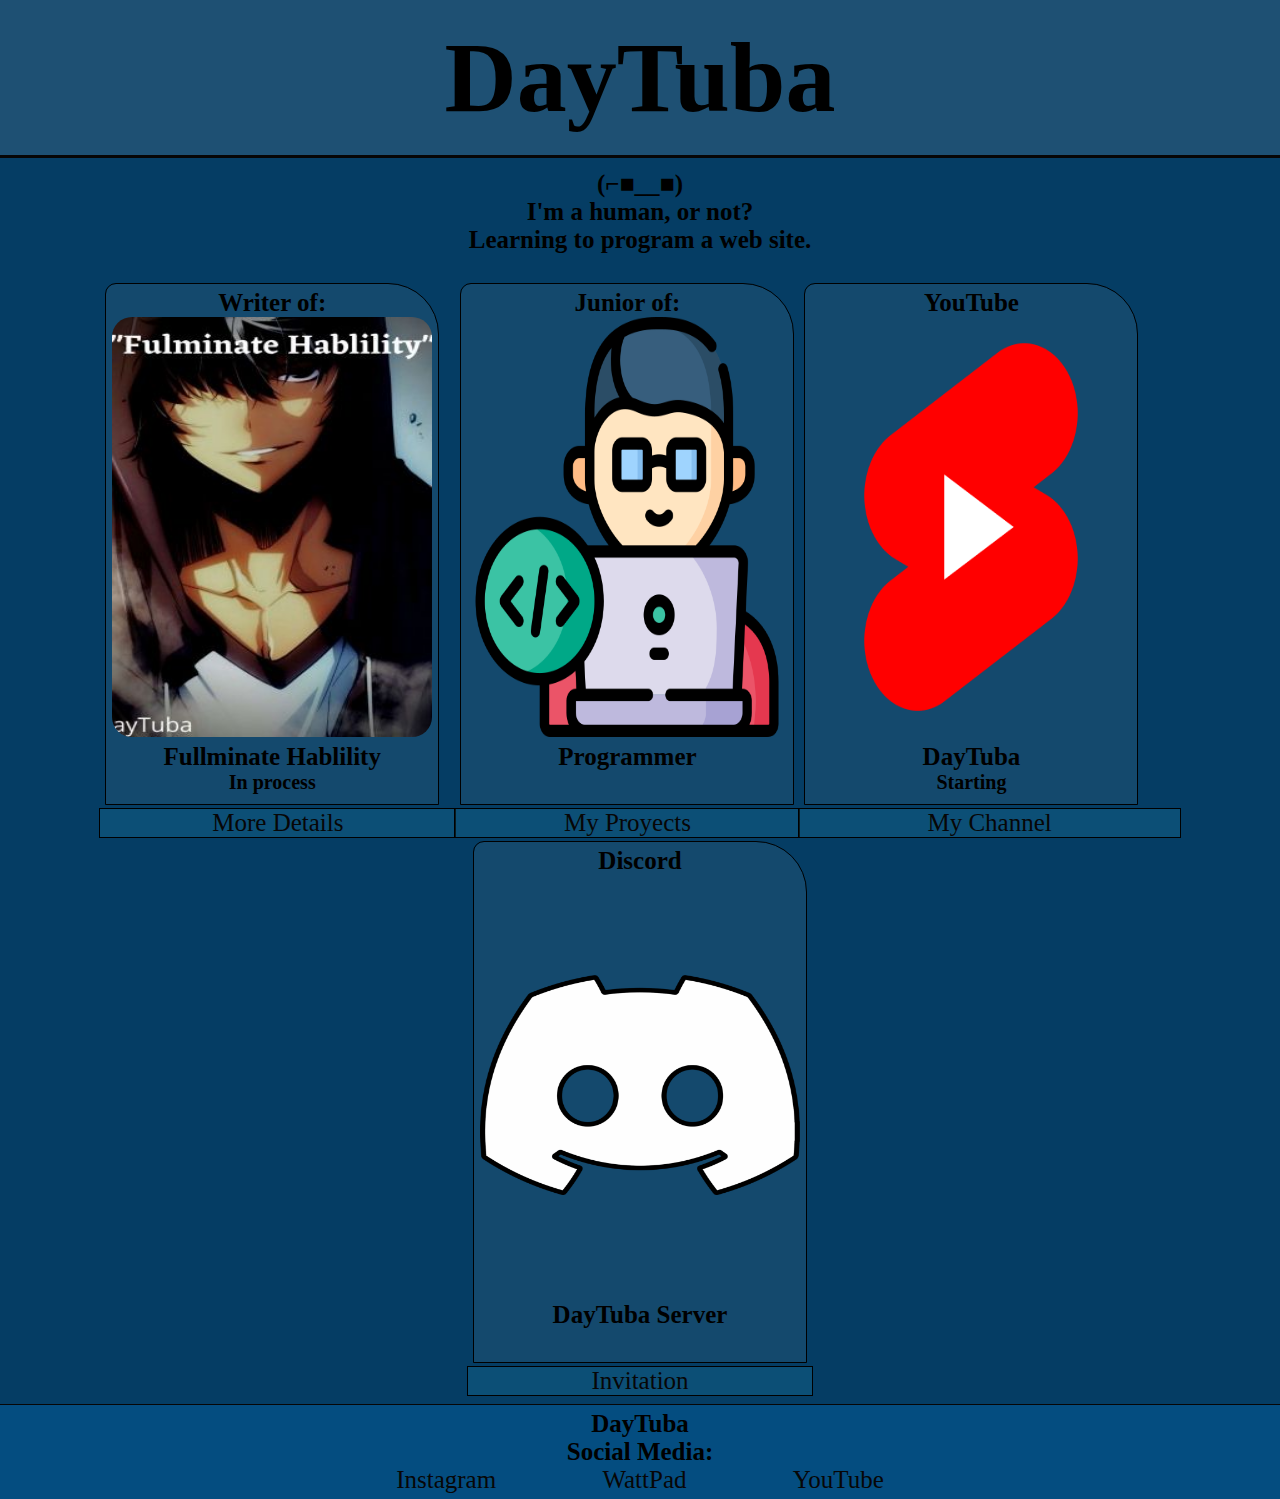
<file: index.html>
<!DOCTYPE html>
<html lang="en">
    <head>
        <meta charset="UTF-8">
        <meta http-equiv="X-UA-Compatible" content="IE=edge">
        <meta name="viewport" content="width=device-width, initial-scale=1.0">
        <link rel="icon" href="/src/ICONO.ico">
        <link rel="preconnect" href="https://fonts.googleapis.com">
        <link rel="preconnect" href="https://fonts.gstatic.com" crossorigin>
        <script src="js/jquery-3.6.0.min.js"></script>
        <script src="Index.js"></script>
        <link href="styles/index.css" rel="stylesheet" type="text/css">
        <title>Curso Pagina Web</title>
    </head>
    <body>
        <header>
            <nav class="barra-nav">
                <h1 class="nombre">DayTuba</h1>
            </nav>
        </header>
    <article class="articulo">
        <section>
            <p class="presentacion">
            (⌐■__■)<br>
                I'm a human, or not? <br>
                Learning to program a web site. <br>
            </p>
        </section>
        <section class="content-arts">
            <div class="cube">
                <div class="art">
                    <h2 class="art_text">Writer of:</h2>
                    <img class="items-img" src="/src/fulminate_hablility.jpg" alt="Fullminate Hability" title="Fullminate Hability">
                    <h2 class="art_text">Fullminate Hablility </h2><h3 class="artTextSubtext">In process</h3>
                </div>
                <div class="link">
                    <a class="link_awp" href="https://www.wattpad.com/story/274875838-fulminate-hability" target="_blank">More Details</a>
                </div>
            </div>
            <div class="cube">
                <div class="art">
                    <h2 class="art_text">Junior of:</h2>
                    <img class="items-img" src="/src/programmer.png" alt="HTML" title="HTML">
                    <h2 class="art_text">Programmer</h2>
                </div>
                <div class="link">
                    <a class="link_ah" href="proyects.html">My Proyects</a>
                </div>
            </div>
            <div class="cube">
                <div class="art">
                    <h2 class="art_text">YouTube</h2>
                    <img class="items-img" src="/src/ytube.png" alt="YouTube" title="YouTube">
                    <h2 class="art_text">DayTuba</h2> <h3 class="artTextSubtext">Starting</h3>
                </div>
                <div class="link">
                    <a class="link_ayt" href="https://www.youtube.com/channel/UCC_ghaWWKion_E9Ux2BcKAQ" target="_blank">My Channel</a>
                </div>
            </div>
            <div class="cube">
                <div class="art">
                    <h2 class="art_text">Discord</h2>
                    <img class="ds-img" src="/src/ds.png" alt="Discord" title="Discord">
                    <h2 class="art_text">DayTuba Server</h2>
                </div>
                <div class="link">
                    <a class="link_ads" href="/" target="_blank">Invitation</a>
                </div>
            </div>
        </section>
    </article>
    <footer class="footer">
        <div class="acerca de">
            <article id="acerca_de" class="acerca_de">
                <p>DayTuba</p>
                <p>Social Media:</p>
            <div>
                <a class="redes" id="Redes" href="https://www.instagram.com/daytuba/" target="_blank">Instagram</a>
                <a class="redes" href="https://www.wattpad.com/user/DayTuba" target="_blank">WattPad</a>
                <a class="redes" href="https://www.youtube.com/channel/UCC_ghaWWKion_E9Ux2BcKAQ" target="_blank">YouTube</a>
            </div>
            </article>
        </div>
    </footer>
<script src="Index.js"></script>
</body>
</html>
</file>
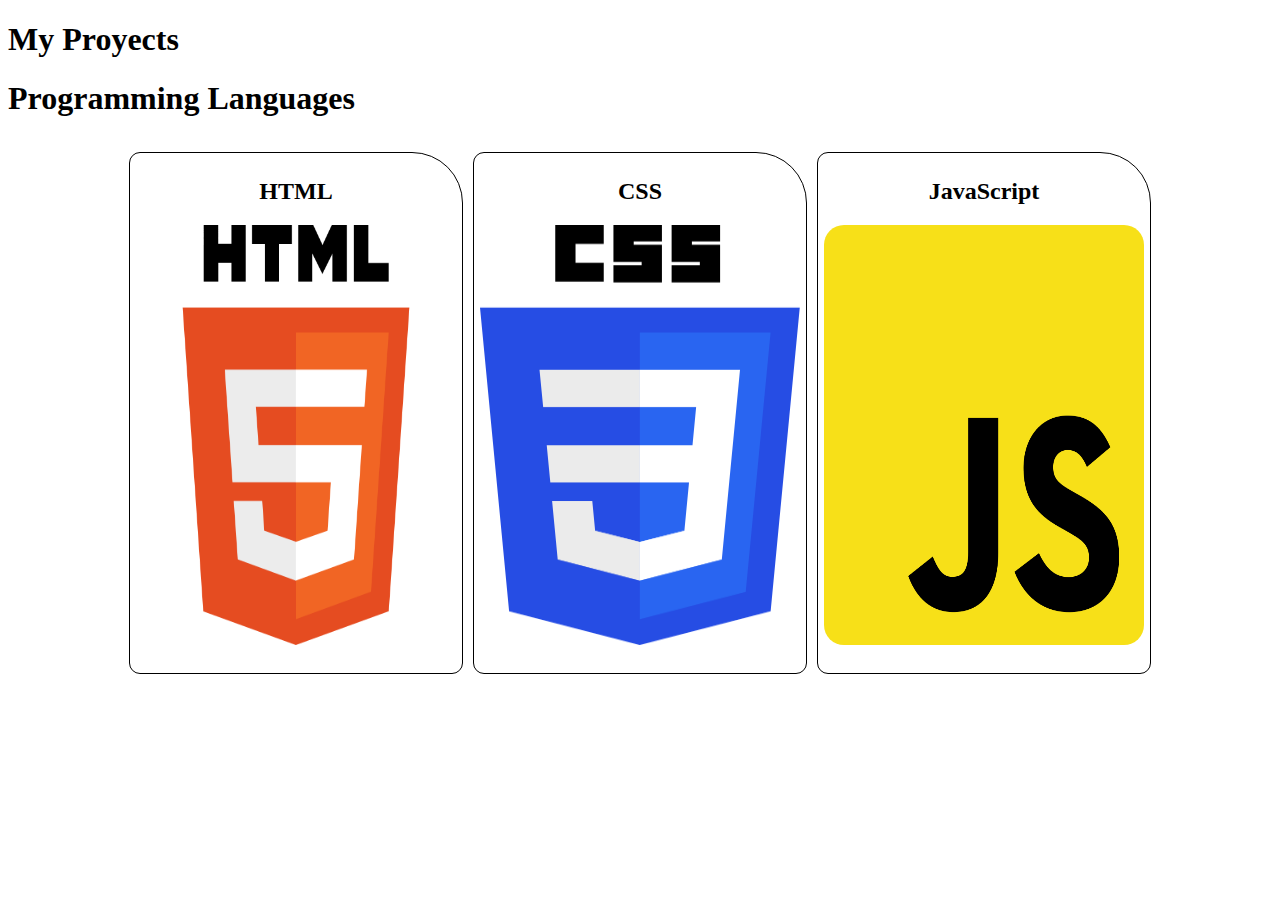
<file: proyects.html>
<!DOCTYPE html>
<html lang="en">
<head>
    <meta charset="UTF-8">
    <meta http-equiv="X-UA-Compatible" content="IE=edge">
    <meta name="viewport" content="width=device-width, initial-scale=1.0">
    <link href="styles/proyects.css" rel="stylesheet" type="text/css">
    <title>My Proyects</title>
</head>
<body>
    <header>
        <nav class="barra-nav">
            <h1 class="nombre">My Proyects</h1>
        </nav>
    </header>
    <article>
        <div>
            <h1>Programming Languages</h1>
        </div>
        <section class="content-arts">
        <div class="cube">
            <div class="art">
                <h2 class="art_text">HTML</h2>
                <img class="items-img" src="/src/html.jpg" alt="HTML" title="HTML">
            </div>
        </div>
        <div class="cube">
            <div class="art">
                <h2 class="art_text">CSS</h2>
                <img class="items-img" src="/src/CSS.png" alt="CSS" title="CSS">
            </div>
        </div>
        <div class="cube">
            <div class="art">
                <h2 class="art_text">JavaScript</h2>
                <img class="items-img" src="/src/js.png" alt="JavaScript" title="JS">
            </div>
        </div>
        </section>
    </article>
</body>
</html>
</file>
<file: styles/index.css>
* {
    font-size: 25px;
    padding: 0;
    margin: 0;
    outline: 0;
}

body {
    background-color: #053D64;
    font-family: 'Lobster', cursive;
}

a {
    color: #070606;
    text-decoration: none;
}

a:hover {
    text-decoration: underline;
    background-color: #ffffff46;
}

p {
    font-weight: bold;
}

*::-webkit-scrollbar {
    display: none;
}

.nombre {
    background-color: #ffffff1a;
    text-align: center;
    font-size: 4em;
    padding: 20px 0;
    outline: 3px solid #070606;
}

.articulo {
    display: flex;
    flex-direction: column;
}

.presentacion {
    text-align: center;
    padding: 15px 0;
    position: relative;
}

.content-arts {
    display: flex;
    flex-wrap: wrap;
    padding: 10px;
    text-align: center;
    justify-content: center;
}

.art {
    background-color: #ffffff10;
    border-radius: 10px 50px 0px 0px;
    margin: 5px 6px;
    padding: 5px 6px;
    width: 320px;
    height: 510px;
    outline: 1px solid #000;
}

.art_text {
    text-align: center;
}

.artTextSubtext {
    font-size: 0.8em;
}

.link {
    background-color: #3bc2eb23;
    outline: 1px solid #000;
    text-align: center;
}

.link_awp {
    padding: 0 112px;
}

.link_ah {
    padding: 0 108px;
}

.link_ayt {
    padding: 0 128px;
}

.link_ads {
    padding: 0 123px;
}

.items-img {
    width: 320px;
    height: 420px;
    border-radius: 20px;
    object-fit: fill;
}

.ds-img {
    width: 320px;
    height: 220px;
    padding: 100px 0;
    object-fit: fill;
}

.boton:hover{
    background-color: #ffffff46;
}

.imgPb {
    width: 100%;
    height: 24em;
}

.full a {
    text-decoration: none;
}

.footer {
    background-color: #0099ff2f;
    text-align: center;
    padding: 5px 0px;
    outline: 1px solid #070606;
}

.redes:hover{
    text-decoration: underline;
    background-color: #fdfdfd46;
}


.redes {
    padding: 0px 50px;
}
</file>
<file: styles/proyects.css>
.content-arts {
    display: flex;
    flex-wrap: wrap;
    padding: 10px;
    text-align: center;
    justify-content: center;
}

.art {
    background-color: #ffffff10;
    border-radius: 10px 50px 10px 10px;
    margin: 5px 6px;
    padding: 5px 6px;
    width: 320px;
    height: 510px;
    outline: 1px solid #000;
}

.art_text {
    text-align: center;
}

.artTextSubtext {
    font-size: 0.8em;
}

.items-img {
    width: 320px;
    height: 420px;
    border-radius: 20px;
    object-fit: fill;}
</file>
